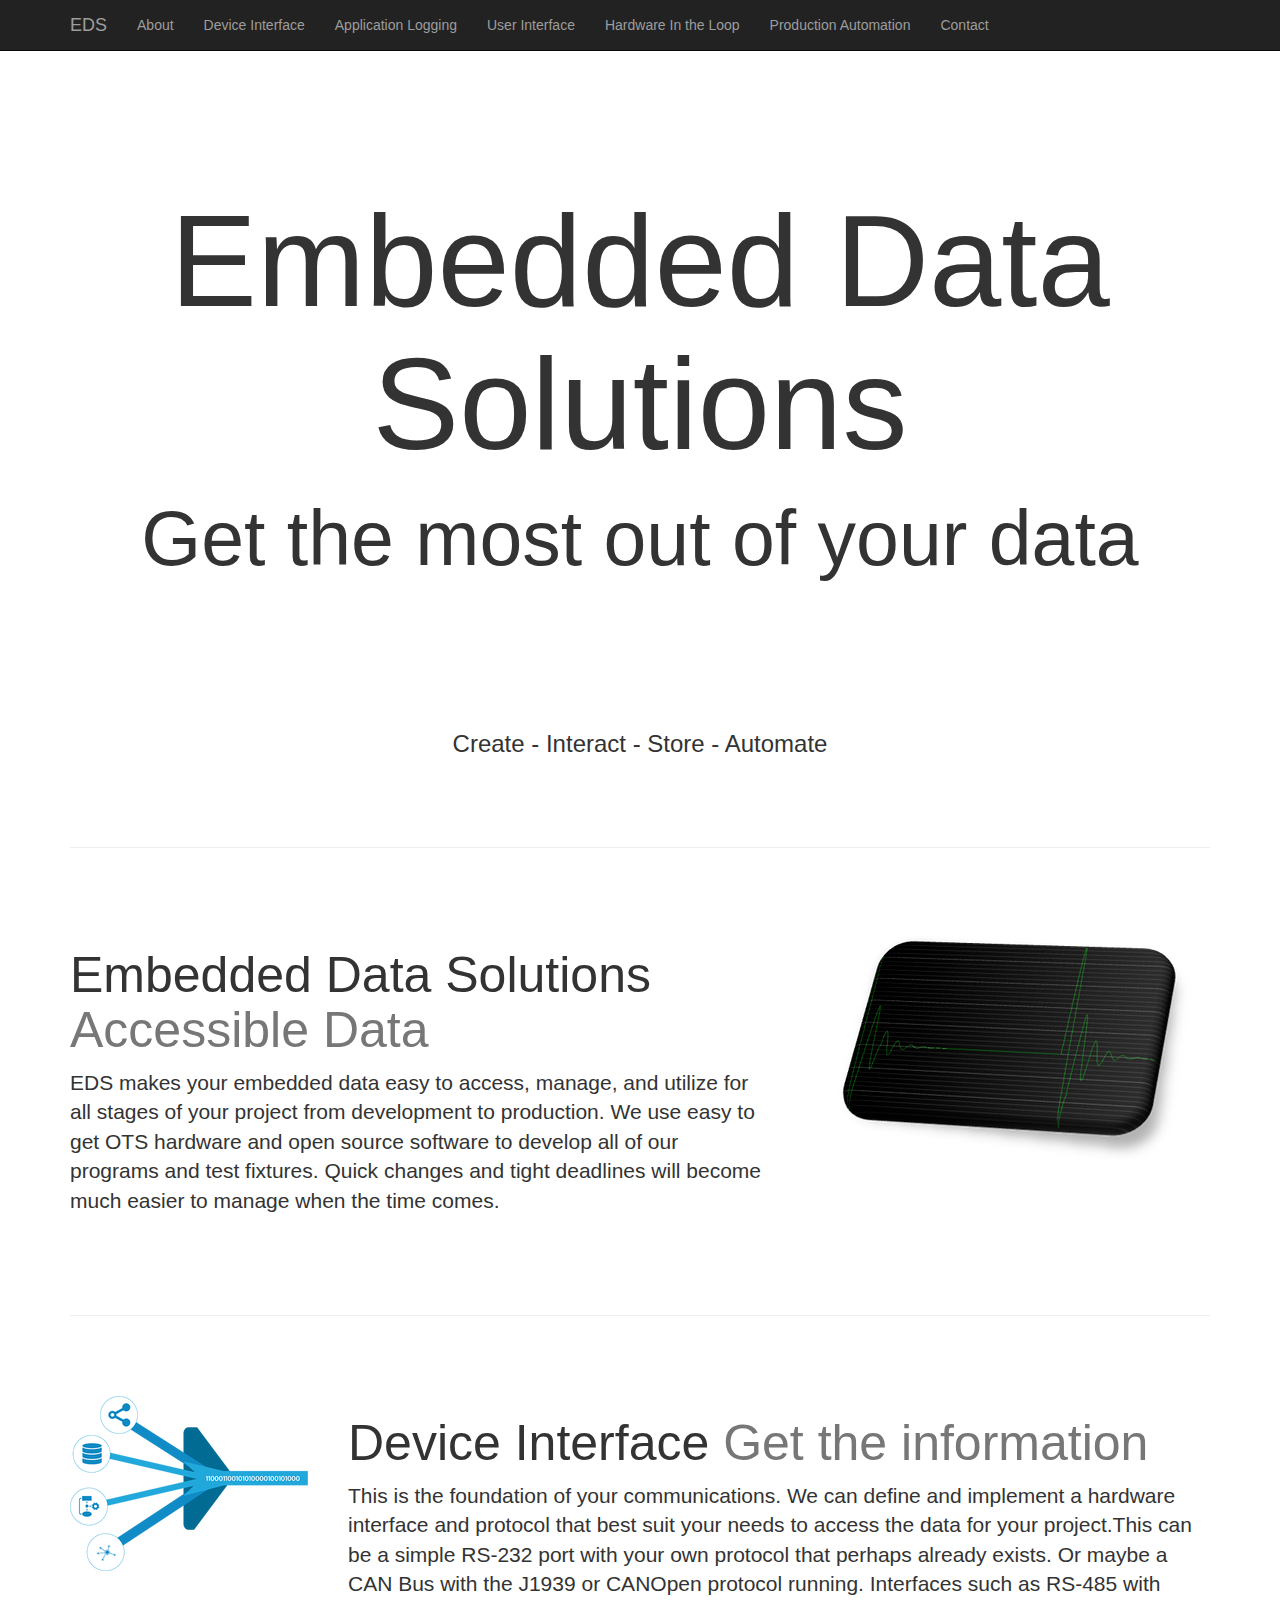
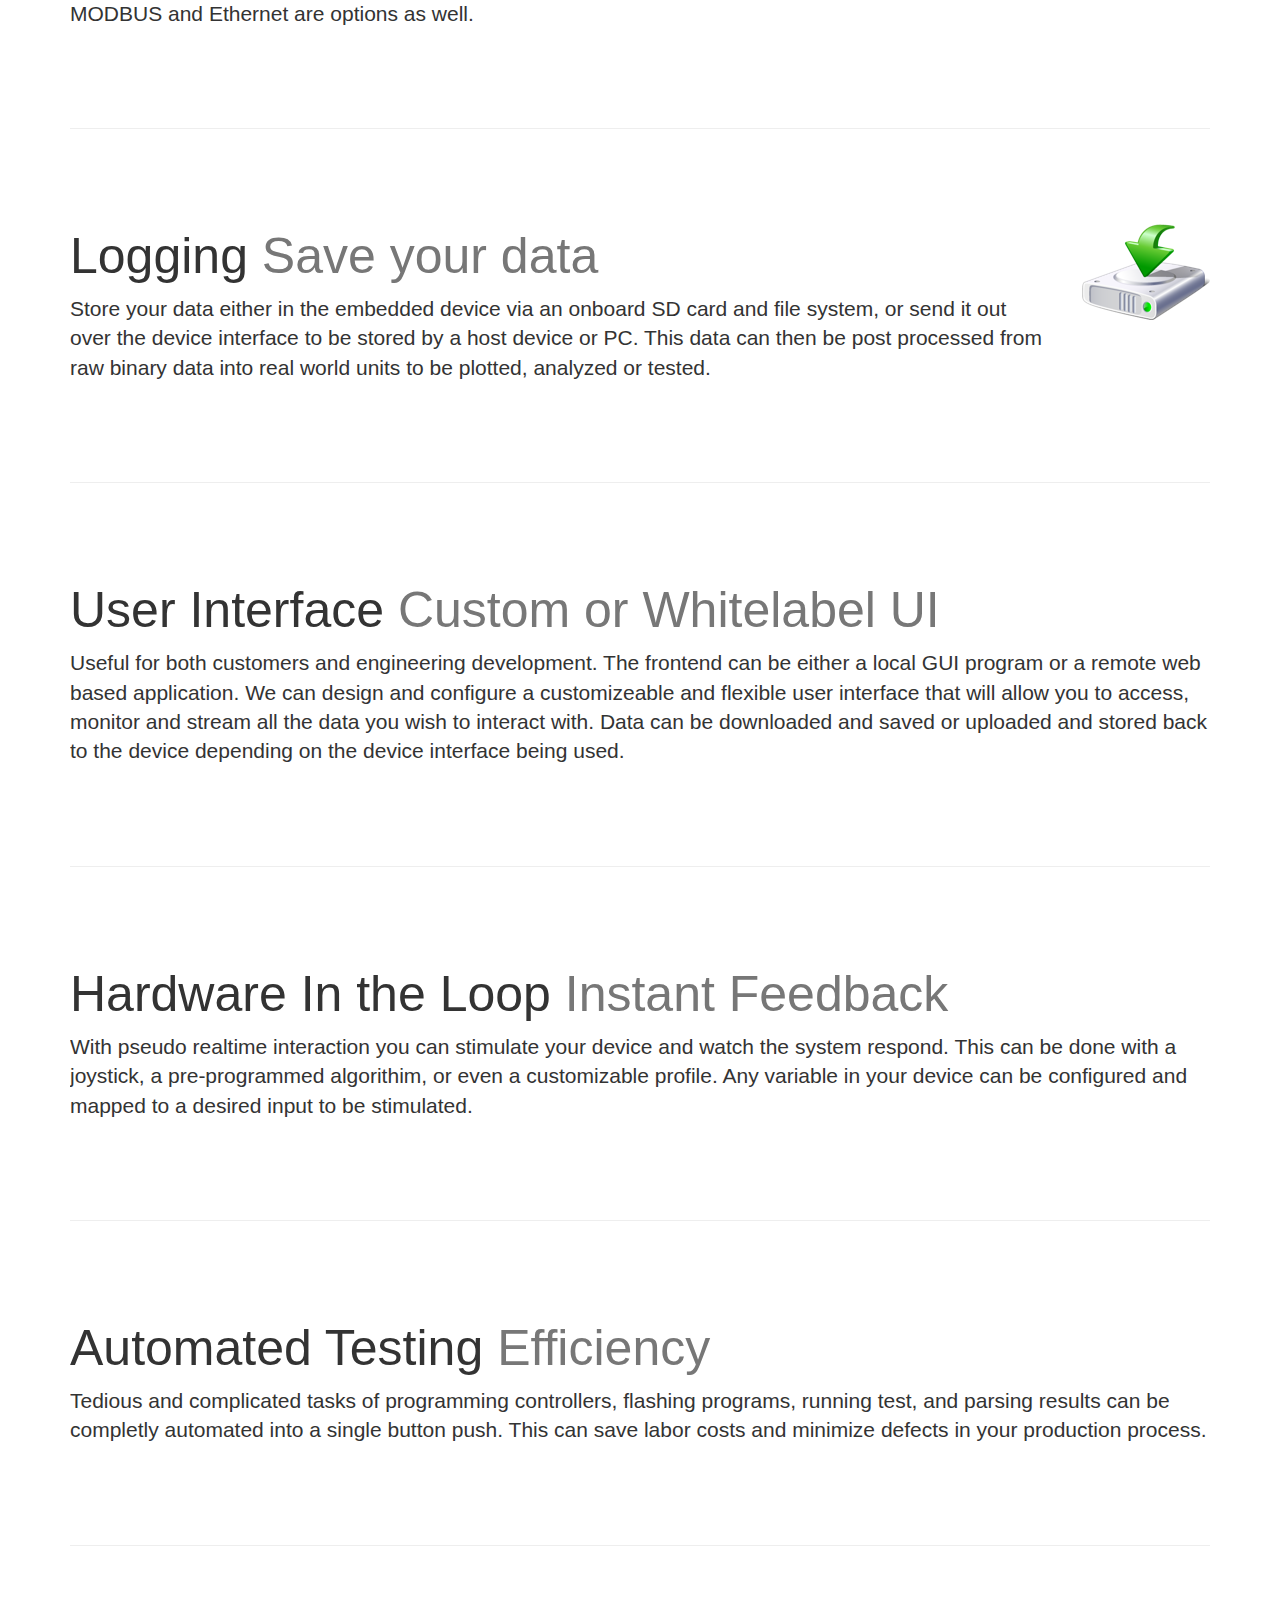
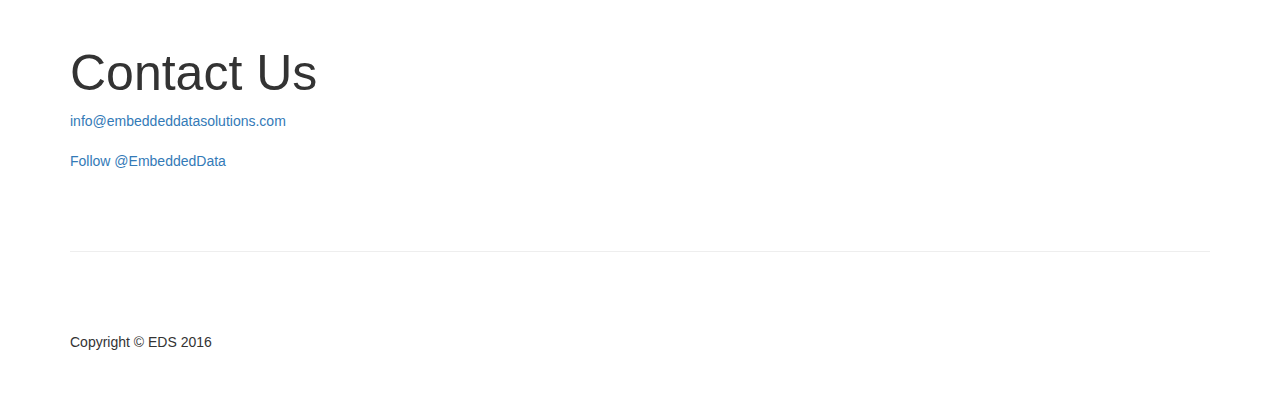
<file: index.html>
<!DOCTYPE html>
<html lang="en">

<head>

    <meta charset="utf-8">
    <meta http-equiv="X-UA-Compatible" content="IE=edge">
    <meta name="viewport" content="width=device-width, initial-scale=1">
    <meta name="description" content="Embedded Data Solutions">
    <meta name="author" content="Ryan Satterlee">

    <title>Embedded Data Solutions</title>

    <!-- Bootstrap Core CSS -->
    <link href="css/bootstrap.min.css" rel="stylesheet">

    <!-- Custom CSS -->
    <link href="css/one-page-wonder.css" rel="stylesheet">

    <!-- HTML5 Shim and Respond.js IE8 support of HTML5 elements and media queries -->
    <!-- WARNING: Respond.js doesn't work if you view the page via file:// -->
    <!--[if lt IE 9]>
        <script src="https://oss.maxcdn.com/libs/html5shiv/3.7.0/html5shiv.js"></script>
        <script src="https://oss.maxcdn.com/libs/respond.js/1.4.2/respond.min.js"></script>
    <![endif]-->

</head>

<body>

    <!-- Navigation -->
    <nav class="navbar navbar-inverse navbar-fixed-top" role="navigation">
        <div class="container">
            <!-- Brand and toggle get grouped for better mobile display -->
            <div class="navbar-header">
                <button type="button" class="navbar-toggle" data-toggle="collapse" data-target="#bs-example-navbar-collapse-1">
                    <span class="sr-only">Toggle navigation</span>
                    <span class="icon-bar"></span>
                    <span class="icon-bar"></span>
                    <span class="icon-bar"></span>
                </button>
                <a class="navbar-brand" href="#">EDS</a>
            </div>
            <!-- Collect the nav links, forms, and other content for toggling -->
            <div class="collapse navbar-collapse" id="bs-example-navbar-collapse-1">
                <ul class="nav navbar-nav">
                    <li>
                        <a href="#about">About</a>
                    </li>
                    <li>
                        <a href="#interface">Device Interface</a>
                    </li>
                    <li>
                        <a href="#logging">Application Logging</a>
                    </li>
                    <li>
                        <a href="#ui">User Interface</a>
                    </li>
                    <li>
                        <a href="#hil">Hardware In the Loop</a>
                    </li>
                    <li>
                        <a href="#production">Production Automation</a>
                    </li>
                    <li>
                        <a href="#contact">Contact</a>
                    </li>
                </ul>
            </div>
            <!-- /.navbar-collapse -->
        </div>
        <!-- /.container -->
    </nav>

    <!-- Full Width Image Header -->
    <header class="header-image">
        <div class="headline">
            <div class="container">
                <h1>Embedded Data Solutions</h1>
                <h2>Get the most out of your data</h2>
            </div>
        </div>
			<h3>Create - Interact - Store - Automate </h3>
    </header>

    <!-- Page Content -->
    <div class="container">

        <hr class="featurette-divider">

        <!-- First Featurette -->
        <div class="featurette" id="about">
            <img class="featurette-image img-square img-responsive pull-right" src="images/plot.png">
            <h2 class="featurette-heading">Embedded Data Solutions
                <span class="text-muted">Accessible Data</span>
            </h2>
            <p class="lead">EDS makes your embedded data easy to access, manage, and utilize for all stages of your project from development to production. We use easy to get OTS hardware and open source software to develop all of our programs and test fixtures. Quick changes and tight deadlines will become much easier to manage when the time comes. </p>
        </div>

        <hr class="featurette-divider">

        <!-- Second Featurette -->
        <div class="featurette" id="interface">
            <img class="featurette-image img-square img-responsive pull-left" src="images/streaming.png">
            <h2 class="featurette-heading">Device Interface
                <span class="text-muted">Get the information</span>
            </h2>
            <p class="lead">This is the foundation of your communications. We can define and implement a hardware interface and protocol that best suit your needs to access the data for your project.This can be a simple RS-232 port with your own protocol that perhaps already exists. Or maybe a CAN Bus with the J1939 or CANOpen protocol running. Interfaces such as RS-485 with MODBUS and Ethernet are options as well.</p>
        </div>

        <hr class="featurette-divider">

        <!-- Featurette -->
        <div class="featurette" id="logging">
            <img class="featurette-image img-square img-responsive pull-right" src="images/save.png">
            <h2 class="featurette-heading">Logging
                <span class="text-muted">Save your data</span>
            </h2>
            <p class="lead">Store your data either in the embedded device via an onboard SD card and file system, or send it out over the device interface to be stored by a host device or PC. This data can then be post processed from raw binary data into real world units to be plotted, analyzed or tested.</p>
        </div>
        
        <hr class="featurette-divider">
        
        <!-- Featurette -->
        <div class="featurette" id="ui">
            <h2 class="featurette-heading">User Interface
                <span class="text-muted">Custom or Whitelabel UI</span>
            </h2>
            <p class="lead">Useful for both customers and engineering development. The frontend can be either a local GUI program or a remote web based application. We can design and configure a customizeable and flexible user interface that will allow you to access, monitor and stream all the data you wish to interact with. Data can be downloaded and saved or uploaded and stored back to the device depending on the device interface being used.</p>
        </div>
        
        <hr class="featurette-divider">
        
        <!-- Featurette -->
        <div class="featurette" id="hil">
            <h2 class="featurette-heading">Hardware In the Loop
                <span class="text-muted">Instant Feedback </span>
            </h2>
            <p class="lead">With pseudo realtime interaction you can stimulate your device and watch the system respond. This can be done with a joystick, a pre-programmed algorithim, or even a customizable profile. Any variable in your device can be configured and mapped to a desired input to be stimulated.</p>
        </div>
        
        <hr class="featurette-divider">
        
        <!-- Featurette -->
        <div class="featurette" id="production">
            <h2 class="featurette-heading">Automated Testing
                <span class="text-muted">Efficiency</span>
            </h2>
            <p class="lead">Tedious and complicated tasks of programming controllers, flashing programs, running test, and parsing results can be completly automated into a single button push. This can save labor costs and minimize defects in your production process.</p>
        </div>
        <hr class="featurette-divider">
        <!-- Featurette -->
        <div class="featurette" id="contact">
            <h2 class="featurette-heading">Contact Us
                <span class="text-muted"></span>
            </h2>
            <a href="mailto:info@embeddeddatasolutions.com?Subject=Hello" target="_top">info@embeddeddatasolutions.com</a>
            <br>
            <br>
            <a href="https://twitter.com/EmbeddedData" class="twitter-follow-button" data-show-count="false">Follow @EmbeddedData</a>
<script>!function(d,s,id){var js,fjs=d.getElementsByTagName(s)[0],p=/^http:/.test(d.location)?'http':'https';if(!d.getElementById(id)){js=d.createElement(s);js.id=id;js.src=p+'://platform.twitter.com/widgets.js';fjs.parentNode.insertBefore(js,fjs);}}(document, 'script', 'twitter-wjs');</script>
        </div>

        <hr class="featurette-divider">

        <!-- Footer -->
        <footer>
            <div class="row">
                <div class="col-lg-12">
                    <p>Copyright &copy; EDS 2016</p>
                </div>
            </div>
        </footer>

    </div>
    <!-- /.container -->

    <!-- jQuery -->
    <script src="js/jquery.js"></script>

    <!-- Bootstrap Core JavaScript -->
    <script src="js/bootstrap.min.js"></script>

</body>
<script>
  (function(i,s,o,g,r,a,m){i['GoogleAnalyticsObject']=r;i[r]=i[r]||function(){
  (i[r].q=i[r].q||[]).push(arguments)},i[r].l=1*new Date();a=s.createElement(o),
  m=s.getElementsByTagName(o)[0];a.async=1;a.src=g;m.parentNode.insertBefore(a,m)
  })(window,document,'script','//www.google-analytics.com/analytics.js','ga');

  ga('create', 'UA-73664259-1', 'auto');
  ga('send', 'pageview');

</script>
</html>
</file>
<file: css/one-page-wonder.css>
/*!
 * Start Bootstrap - One Page Wonder HTML Template (http://startbootstrap.com)
 * Code licensed under the Apache License v2.0.
 * For details, see http://www.apache.org/licenses/LICENSE-2.0.
 */

body {
    margin-top: 50px; /* Required padding for .navbar-fixed-top. Remove if using .navbar-static-top. Change if height of navigation changes. */
}
body {overflow-x: hidden;}
.header-image {
    /*display: block;*/
    width: 100%;
    text-align: center;
    /*background: url('') no-repeat center center scroll;*/
    /*
    background: url('../images/board.jpg') no-repeat center center scroll;
    -webkit-background-size: cover;
    -moz-background-size: cover;
    background-size: cover;
    -o-background-size: cover;*/
}

.headline {
    padding: 120px 0;
}

.headline h1 {
    font-size: 130px;
    background: #fff;
    background: rgba(255,255,255,0.99);
}

.headline h2 {
    font-size: 77px;
    background: #fff;
    background: rgba(255,255,255,0.9);
}

.featurette-divider {
    margin: 80px 0;
}

.featurette {
    overflow: hidden;
}

.featurette-image.pull-left {
    margin-right: 40px;
}

.featurette-image.pull-right {
    margin-left: 40px;
}

.featurette-heading {
    font-size: 50px;
}

footer {
    margin: 50px 0;
}

@media(max-width:1200px) {
    .headline h1 {
        font-size: 140px;
    }

    .headline h2 {
        font-size: 63px;
    }

    .featurette-divider {
        margin: 50px 0;
    }

    .featurette-image.pull-left {
        margin-right: 20px;
    }

    .featurette-image.pull-right {
        margin-left: 20px;
    }

    .featurette-heading {
        font-size: 35px;
    }
}

@media(max-width:991px) {
    .headline h1 {
        font-size: 105px;
    }

    .headline h2 {
        font-size: 50px;
    }

    .featurette-divider {
        margin: 40px 0;
    }

    .featurette-image {
        max-width: 50%;
    }

    .featurette-image.pull-left {
        margin-right: 10px;
    }

    .featurette-image.pull-right {
        margin-left: 10px;
    }

    .featurette-heading {
        font-size: 30px;
    }
}

@media(max-width:768px) {
    .container {
        margin: 0 15px;
    }

    .featurette-divider {
        margin: 40px 0;
    }

    .featurette-heading {
        font-size: 25px;
    }
}

@media(max-width:668px) {
    .headline h1 {
        font-size: 70px;
    }

    .headline h2 {
        font-size: 32px;
    }

    .featurette-divider {
        margin: 30px 0;
    }
}

@media(max-width:640px) {
    .headline {
        padding: 75px 0 25px 0;
    }

    .headline h1 {
        font-size: 60px;
    }

    .headline h2 {
        font-size: 30px;
    }
}

@media(max-width:375px) {
    .featurette-divider {
        margin: 10px 0;
    }

    .featurette-image {
        max-width: 100%;
    }

    .featurette-image.pull-left {
        margin-right: 0;
        margin-bottom: 10px;
    }

    .featurette-image.pull-right {
        margin-bottom: 10px;
        margin-left: 0;
    }
}
</file>
